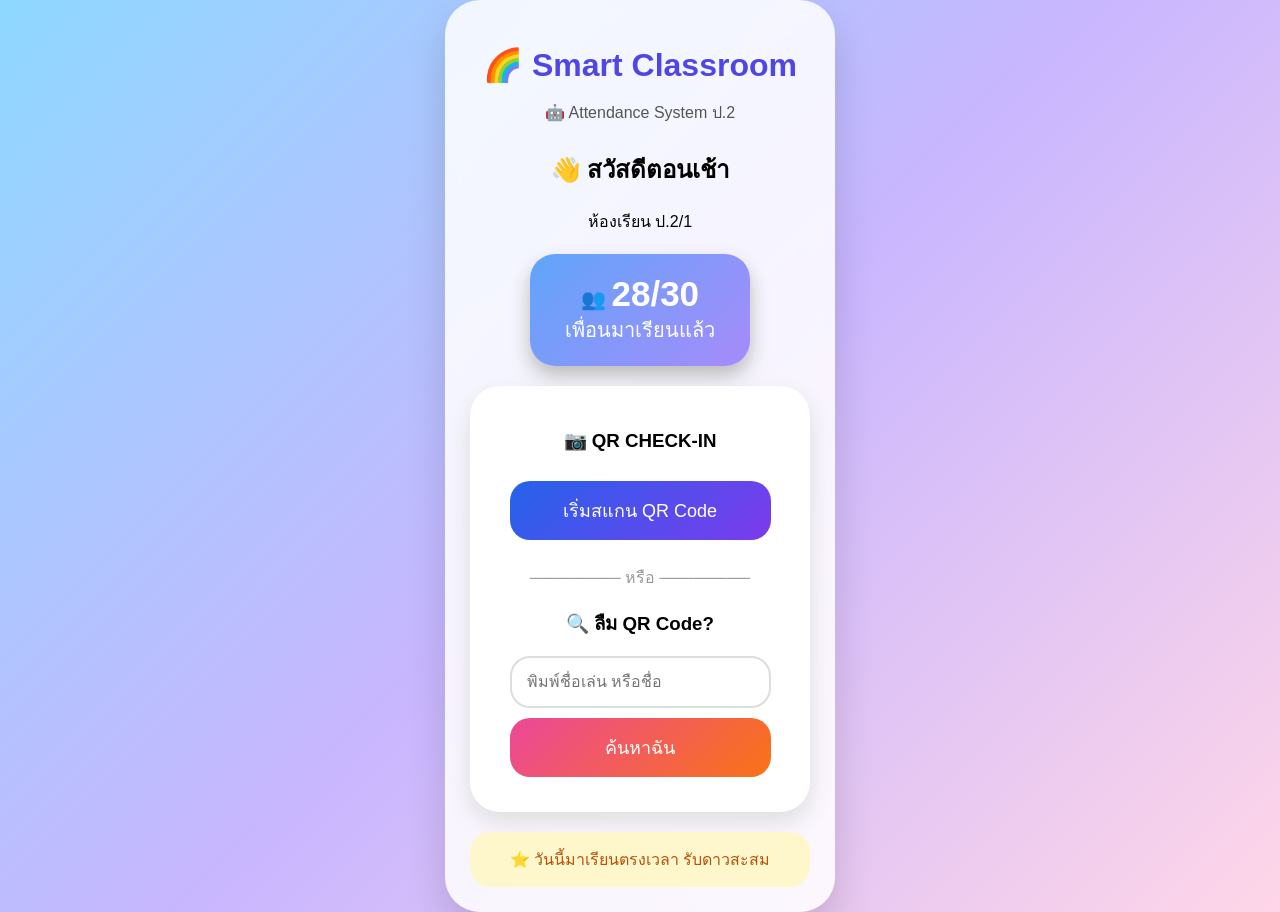
<file: index.html>
<!DOCTYPE html>
<html lang="th">

<head>
<meta charset="UTF-8">
<meta name="viewport" content="width=device-width, initial-scale=1.0">

<title>Smart Classroom Attendance</title>

<link rel="stylesheet" href="style.css">

</head>


<body>

<div class="app">


<div class="header">

<h1>🌈 Smart Classroom</h1>

<p>🤖 Attendance System ป.2</p>

</div>


<div class="welcome">

<h2>👋 สวัสดีตอนเช้า</h2>

<p>ห้องเรียน ป.2/1</p>


<div class="count">

👥

<span id="count">
28/30
</span>

<br>

เพื่อนมาเรียนแล้ว

</div>


</div>



<div class="card">


<h3>📷 QR CHECK-IN</h3>


<button class="scan">

เริ่มสแกน QR Code

</button>



<div class="line">

──────── หรือ ────────

</div>



<h3>🔍 ลืม QR Code?</h3>


<input 
type="text"
placeholder="พิมพ์ชื่อเล่น หรือชื่อ">


<button class="search">

ค้นหาฉัน

</button>


</div>



<div class="star">

⭐ วันนี้มาเรียนตรงเวลา รับดาวสะสม

</div>



</div>

<script src="app.js"></script>
</body>

</html>
</file>
<file: style.css>
*{
    box-sizing:border-box;
    font-family:"Arial", sans-serif;
}


body{

    margin:0;
    min-height:100vh;

    background:
    linear-gradient(135deg,#8ed8ff,#c8b6ff,#ffd6e8);

    display:flex;
    justify-content:center;
    align-items:center;

}


.app{

    width:390px;

    background:
    rgba(255,255,255,0.85);

    backdrop-filter:blur(15px);

    border-radius:35px;

    padding:25px;

    box-shadow:
    0 20px 40px rgba(0,0,0,0.15);

}



.header{

    text-align:center;

}


.header h1{

    color:#4f46e5;

    font-size:32px;

    margin-bottom:5px;

}


.header p{

    color:#555;

}



.welcome{

    text-align:center;

    margin-top:25px;

}



.count{

    margin:20px auto;

    padding:20px;

    width:220px;

    border-radius:25px;

    background:
    linear-gradient(135deg,#60a5fa,#a78bfa);

    color:white;

    font-size:20px;

    box-shadow:0 10px 20px #bbb;

}


.count span{

    font-size:35px;

    font-weight:bold;

}



.card{

    background:white;

    padding:25px;

    border-radius:30px;

    text-align:center;

    box-shadow:0 10px 25px #ddd;

}



button{

    width:90%;

    padding:15px;

    border:none;

    border-radius:20px;

    font-size:18px;

    cursor:pointer;

    color:white;

    margin:10px;

}



.scan{

    background:
    linear-gradient(135deg,#2563eb,#7c3aed);

}



.search{

    background:
    linear-gradient(135deg,#ec4899,#f97316);

}



input{

    width:90%;

    padding:15px;

    border-radius:20px;

    border:2px solid #ddd;

    font-size:16px;

}



.line{

    color:#999;

    margin:15px;

}



.star{

    margin-top:20px;

    text-align:center;

    background:#fff7cc;

    padding:15px;

    border-radius:20px;

    color:#b45309;

}
</file>
